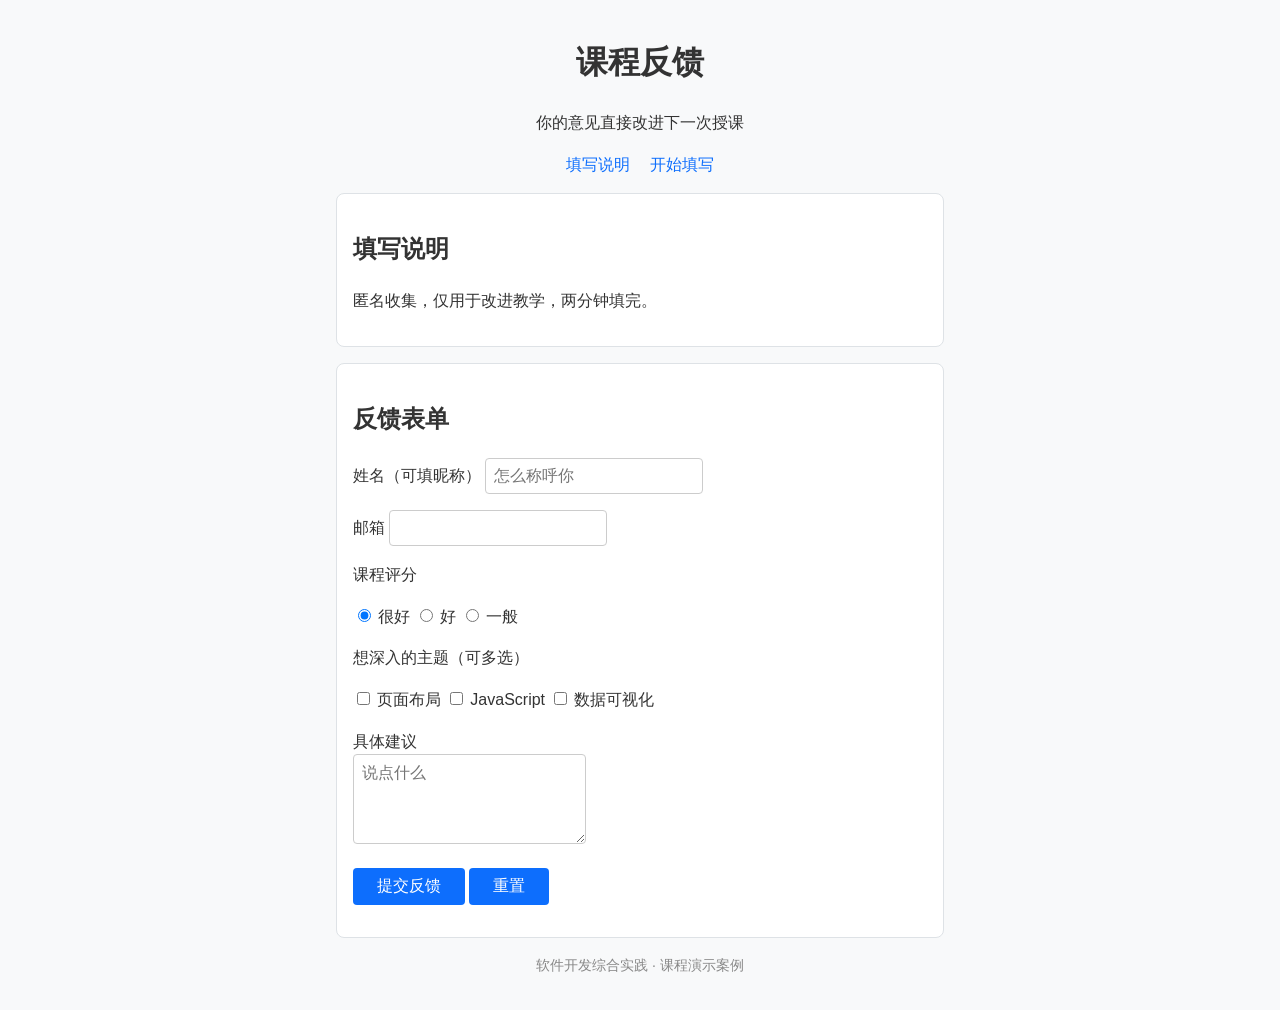
<file: feedback-form/index.html>
<!DOCTYPE html>
<html lang="zh-CN">
<head>
  <meta charset="UTF-8">
  <meta name="viewport" content="width=device-width, initial-scale=1.0">
  <title>课程反馈</title>
<link rel="stylesheet" href="css/style.css">
</head>
<body>
  <header>
    <h1>课程反馈</h1>
    <p>你的意见直接改进下一次授课</p>
  </header>
  <nav>
    <a href="#intro">填写说明</a>
    <a href="#form">开始填写</a>
  </nav>
  <main>
    <section id="intro">
      <h2>填写说明</h2>
      <p>匿名收集，仅用于改进教学，两分钟填完。</p>
    </section>
    <section id="form">
      <h2>反馈表单</h2>
      <form action="#" method="get">
        <p>
          <label for="name">姓名（可填昵称）</label>
          <input type="text" id="name" name="name" placeholder="怎么称呼你" required>
        </p>
        <p>
          <label for="mail">邮箱</label>
          <input type="email" id="mail" name="mail" required>
        </p>
        <p>课程评分</p>
        <p>
          <label><input type="radio" name="score" value="5" checked> 很好</label>
          <label><input type="radio" name="score" value="4"> 好</label>
          <label><input type="radio" name="score" value="3"> 一般</label>
        </p>
        <p>想深入的主题（可多选）</p>
        <p>
          <label><input type="checkbox" name="topic" value="layout"> 页面布局</label>
          <label><input type="checkbox" name="topic" value="js"> JavaScript</label>
          <label><input type="checkbox" name="topic" value="chart"> 数据可视化</label>
        </p>
        <p>
          <label for="advice">具体建议</label><br>
          <textarea id="advice" name="advice" rows="4" maxlength="200" placeholder="说点什么"></textarea>
        </p>
        <p>
          <button type="submit">提交反馈</button>
          <button type="reset">重置</button>
        </p>
      </form>
    </section>
  </main>
  <footer>
    <p>软件开发综合实践 · 课程演示案例</p>
  </footer>
</body>
</html>
</file>
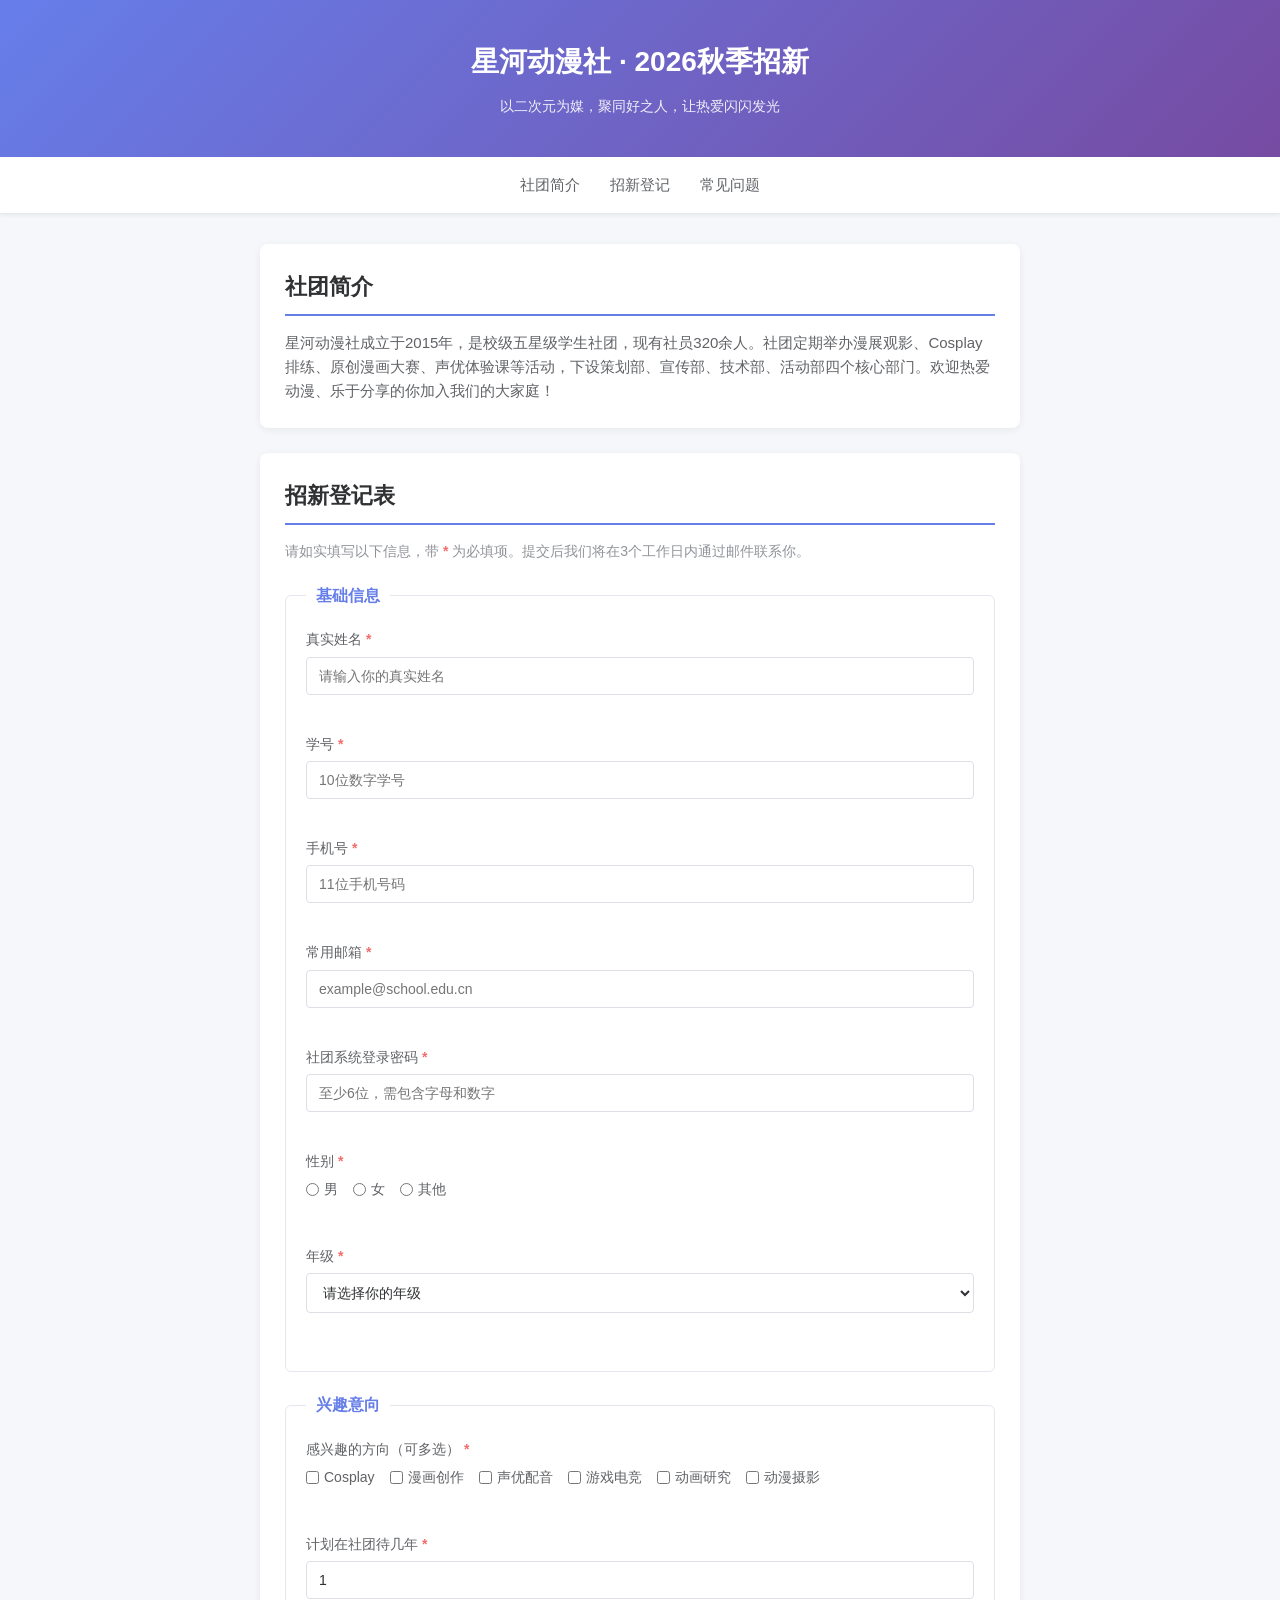
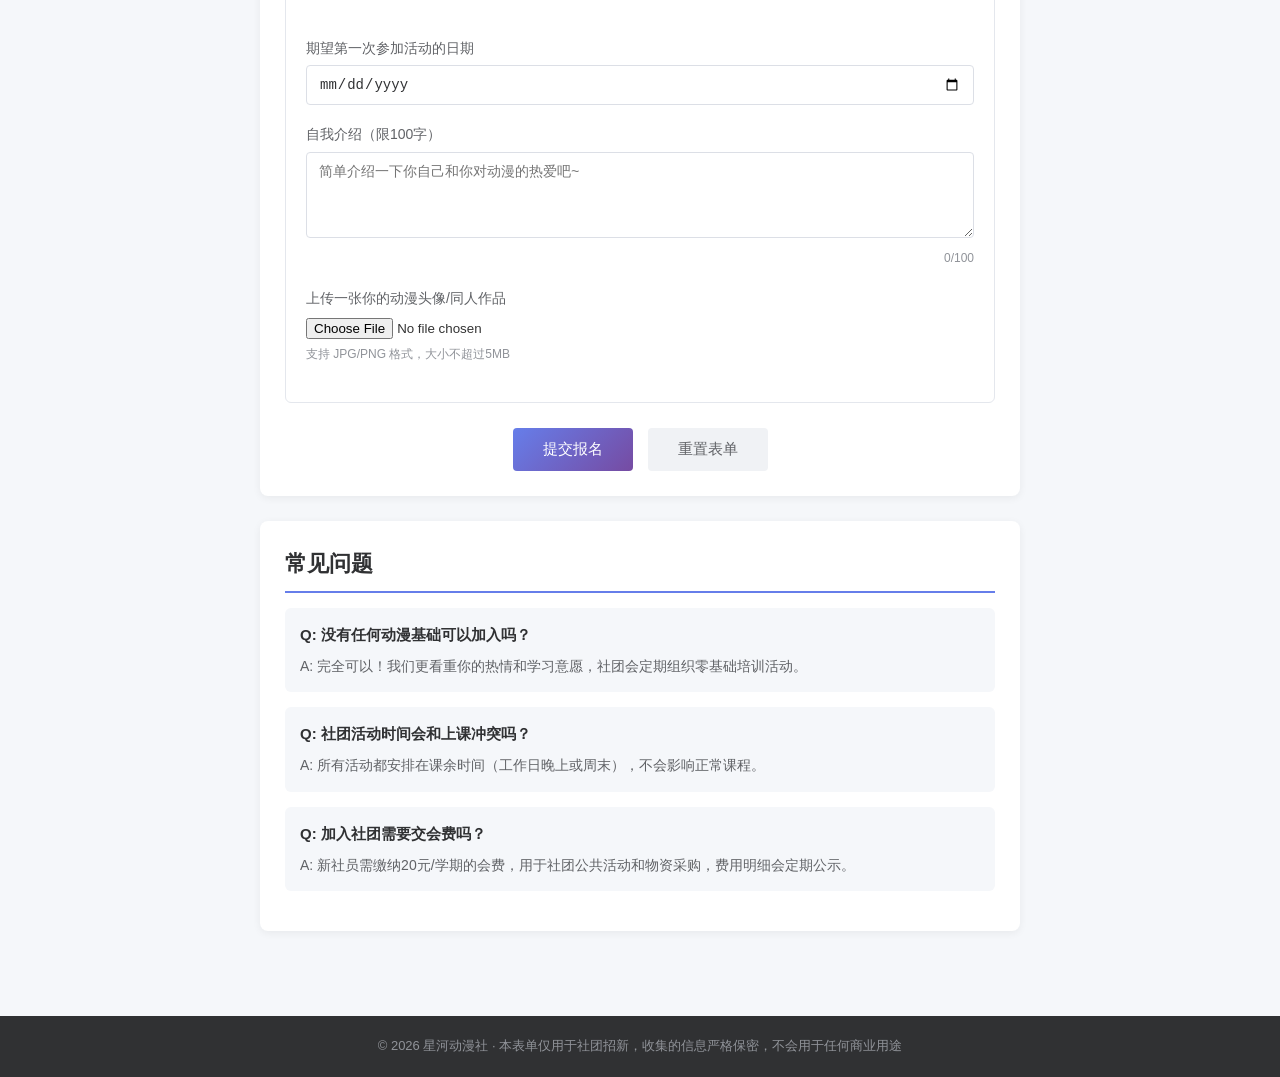
<file: zhaoxin/index.html>
<!DOCTYPE html>
<html lang="zh-CN">
<head>
    <meta charset="UTF-8">
    <meta name="viewport" content="width=device-width, initial-scale=1.0">
    <title>星河动漫社2026秋季招新登记表</title>
    <link rel="stylesheet" href="css/style.css">
</head>
<body>
    <header class="site-header">
        <div class="container">
            <h1>星河动漫社 · 2026秋季招新</h1>
            <p class="slogan">以二次元为媒，聚同好之人，让热爱闪闪发光</p>
        </div>
    </header>

    <nav class="site-nav">
        <div class="container">
            <ul>
                <li><a href="#intro">社团简介</a></li>
                <li><a href="#form">招新登记</a></li>
                <li><a href="#faq">常见问题</a></li>
            </ul>
        </div>
    </nav>

    <main class="container">
        <section id="intro" class="intro-section">
            <h2>社团简介</h2>
            <p>星河动漫社成立于2015年，是校级五星级学生社团，现有社员320余人。社团定期举办漫展观影、Cosplay排练、原创漫画大赛、声优体验课等活动，下设策划部、宣传部、技术部、活动部四个核心部门。欢迎热爱动漫、乐于分享的你加入我们的大家庭！</p>
        </section>

        <section id="form" class="form-section">
            <h2>招新登记表</h2>
            <p class="form-tip">请如实填写以下信息，带 <span class="required-mark">*</span> 为必填项。提交后我们将在3个工作日内通过邮件联系你。</p>

            <form id="joinForm" action="#" method="post">
                <fieldset class="form-group">
                    <legend>基础信息</legend>

                    <div class="form-item">
                        <label for="realname">真实姓名 <span class="required-mark">*</span></label>
                        <input type="text" id="realname" name="realname" placeholder="请输入你的真实姓名" required maxlength="20">
                        <p class="error-msg" id="err-realname"></p>
                    </div>

                    <div class="form-item">
                        <label for="studentid">学号 <span class="required-mark">*</span></label>
                        <input type="text" id="studentid" name="studentid" placeholder="10位数字学号" required pattern="\d{10}" title="学号必须为10位纯数字">
                        <p class="error-msg" id="err-studentid"></p>
                    </div>

                    <div class="form-item">
                        <label for="phone">手机号 <span class="required-mark">*</span></label>
                        <input type="text" id="phone" name="phone" placeholder="11位手机号码" required pattern="1[3-9]\d{9}" title="请输入正确的11位手机号码">
                        <p class="error-msg" id="err-phone"></p>
                    </div>

                    <div class="form-item">
                        <label for="email">常用邮箱 <span class="required-mark">*</span></label>
                        <input type="email" id="email" name="email" placeholder="example@school.edu.cn" required>
                        <p class="error-msg" id="err-email"></p>
                    </div>

                    <div class="form-item">
                        <label for="password">社团系统登录密码 <span class="required-mark">*</span></label>
                        <input type="password" id="password" name="password" placeholder="至少6位，需包含字母和数字" required pattern="^(?=.*[A-Za-z])(?=.*\d)[A-Za-z\d]{6,}$" title="密码至少6位，需同时包含字母和数字">
                        <p class="error-msg" id="err-password"></p>
                    </div>

                    <div class="form-item">
                        <label>性别 <span class="required-mark">*</span></label>
                        <div class="radio-group">
                            <label class="radio-label"><input type="radio" name="gender" value="male" required> 男</label>
                            <label class="radio-label"><input type="radio" name="gender" value="female"> 女</label>
                            <label class="radio-label"><input type="radio" name="gender" value="other"> 其他</label>
                        </div>
                        <p class="error-msg" id="err-gender"></p>
                    </div>

                    <div class="form-item">
                        <label for="grade">年级 <span class="required-mark">*</span></label>
                        <select id="grade" name="grade" required>
                            <option value="">请选择你的年级</option>
                            <option value="freshman">大一</option>
                            <option value="sophomore">大二</option>
                            <option value="junior">大三</option>
                            <option value="senior">大四</option>
                            <option value="postgraduate">研究生</option>
                        </select>
                        <p class="error-msg" id="err-grade"></p>
                    </div>
                </fieldset>

                <fieldset class="form-group">
                    <legend>兴趣意向</legend>

                    <div class="form-item">
                        <label>感兴趣的方向（可多选） <span class="required-mark">*</span></label>
                        <div class="checkbox-group">
                            <label class="checkbox-label"><input type="checkbox" name="interest" value="cosplay"> Cosplay</label>
                            <label class="checkbox-label"><input type="checkbox" name="interest" value="manga"> 漫画创作</label>
                            <label class="checkbox-label"><input type="checkbox" name="interest" value="voiceactor"> 声优配音</label>
                            <label class="checkbox-label"><input type="checkbox" name="interest" value="game"> 游戏电竞</label>
                            <label class="checkbox-label"><input type="checkbox" name="interest" value="anime"> 动画研究</label>
                            <label class="checkbox-label"><input type="checkbox" name="interest" value="photography"> 动漫摄影</label>
                        </div>
                        <p class="error-msg" id="err-interest"></p>
                    </div>

                    <div class="form-item">
                        <label for="joinyear">计划在社团待几年 <span class="required-mark">*</span></label>
                        <input type="number" id="joinyear" name="joinyear" min="1" max="4" value="1" required>
                        <p class="error-msg" id="err-joinyear"></p>
                    </div>

                    <div class="form-item">
                        <label for="expectdate">期望第一次参加活动的日期</label>
                        <input type="date" id="expectdate" name="expectdate">
                    </div>

                    <div class="form-item">
                        <label for="selfintro">自我介绍（限100字）</label>
                        <textarea id="selfintro" name="selfintro" rows="4" placeholder="简单介绍一下你自己和你对动漫的热爱吧~" maxlength="100"></textarea>
                        <p class="char-count"><span id="charNum">0</span>/100</p>
                    </div>

                    <div class="form-item">
                        <label for="avatar">上传一张你的动漫头像/同人作品</label>
                        <input type="file" id="avatar" name="avatar" accept="image/*">
                        <p class="hint">支持 JPG/PNG 格式，大小不超过5MB</p>
                    </div>
                </fieldset>

                <div class="form-actions">
                    <button type="submit" class="btn-submit">提交报名</button>
                    <button type="reset" class="btn-reset">重置表单</button>
                </div>
            </form>
        </section>

        <section id="faq" class="faq-section">
            <h2>常见问题</h2>
            <div class="faq-item">
                <h3>Q: 没有任何动漫基础可以加入吗？</h3>
                <p>A: 完全可以！我们更看重你的热情和学习意愿，社团会定期组织零基础培训活动。</p>
            </div>
            <div class="faq-item">
                <h3>Q: 社团活动时间会和上课冲突吗？</h3>
                <p>A: 所有活动都安排在课余时间（工作日晚上或周末），不会影响正常课程。</p>
            </div>
            <div class="faq-item">
                <h3>Q: 加入社团需要交会费吗？</h3>
                <p>A: 新社员需缴纳20元/学期的会费，用于社团公共活动和物资采购，费用明细会定期公示。</p>
            </div>
        </section>
    </main>

    <footer class="site-footer">
        <div class="container">
            <p>© 2026 星河动漫社 · 本表单仅用于社团招新，收集的信息严格保密，不会用于任何商业用途</p>
        </div>
    </footer>

    <script>
        const textarea = document.getElementById('selfintro');
        const charNum = document.getElementById('charNum');
        textarea.addEventListener('input', () => {
            charNum.textContent = textarea.value.length;
        });

        const form = document.getElementById('joinForm');
        form.addEventListener('submit', (e) => {
            e.preventDefault();
            let isValid = true;

            ['realname', 'studentid', 'phone', 'email', 'password'].forEach(id => {
                const input = document.getElementById(id);
                const err = document.getElementById('err-' + id);
                if (!input.value.trim()) {
                    err.textContent = '此项为必填项';
                    input.classList.add('invalid');
                    isValid = false;
                } else if (input.validity.patternMismatch || input.validity.typeMismatch) {
                    err.textContent = input.title || '输入格式不正确';
                    input.classList.add('invalid');
                    isValid = false;
                } else {
                    err.textContent = '';
                    input.classList.remove('invalid');
                }
            });

            const genderChecked = document.querySelector('input[name="gender"]:checked');
            const errGender = document.getElementById('err-gender');
            if (!genderChecked) {
                errGender.textContent = '请选择性别';
                isValid = false;
            } else {
                errGender.textContent = '';
            }

            const grade = document.getElementById('grade');
            const errGrade = document.getElementById('err-grade');
            if (!grade.value) {
                errGrade.textContent = '请选择年级';
                isValid = false;
            } else {
                errGrade.textContent = '';
            }

            const interestChecked = document.querySelectorAll('input[name="interest"]:checked');
            const errInterest = document.getElementById('err-interest');
            if (interestChecked.length === 0) {
                errInterest.textContent = '至少选择一项感兴趣的方向';
                isValid = false;
            } else {
                errInterest.textContent = '';
            }

            const joinyear = document.getElementById('joinyear');
            const errJoinyear = document.getElementById('err-joinyear');
            if (joinyear.value < 1 || joinyear.value > 4) {
                errJoinyear.textContent = '年限需在1-4年之间';
                joinyear.classList.add('invalid');
                isValid = false;
            } else {
                errJoinyear.textContent = '';
                joinyear.classList.remove('invalid');
            }

            if (isValid) {
                alert('报名提交成功！我们将在3个工作日内与你联系~');
                form.reset();
                charNum.textContent = '0';
            }
        });
    </script>
</body>
</html>
</file>
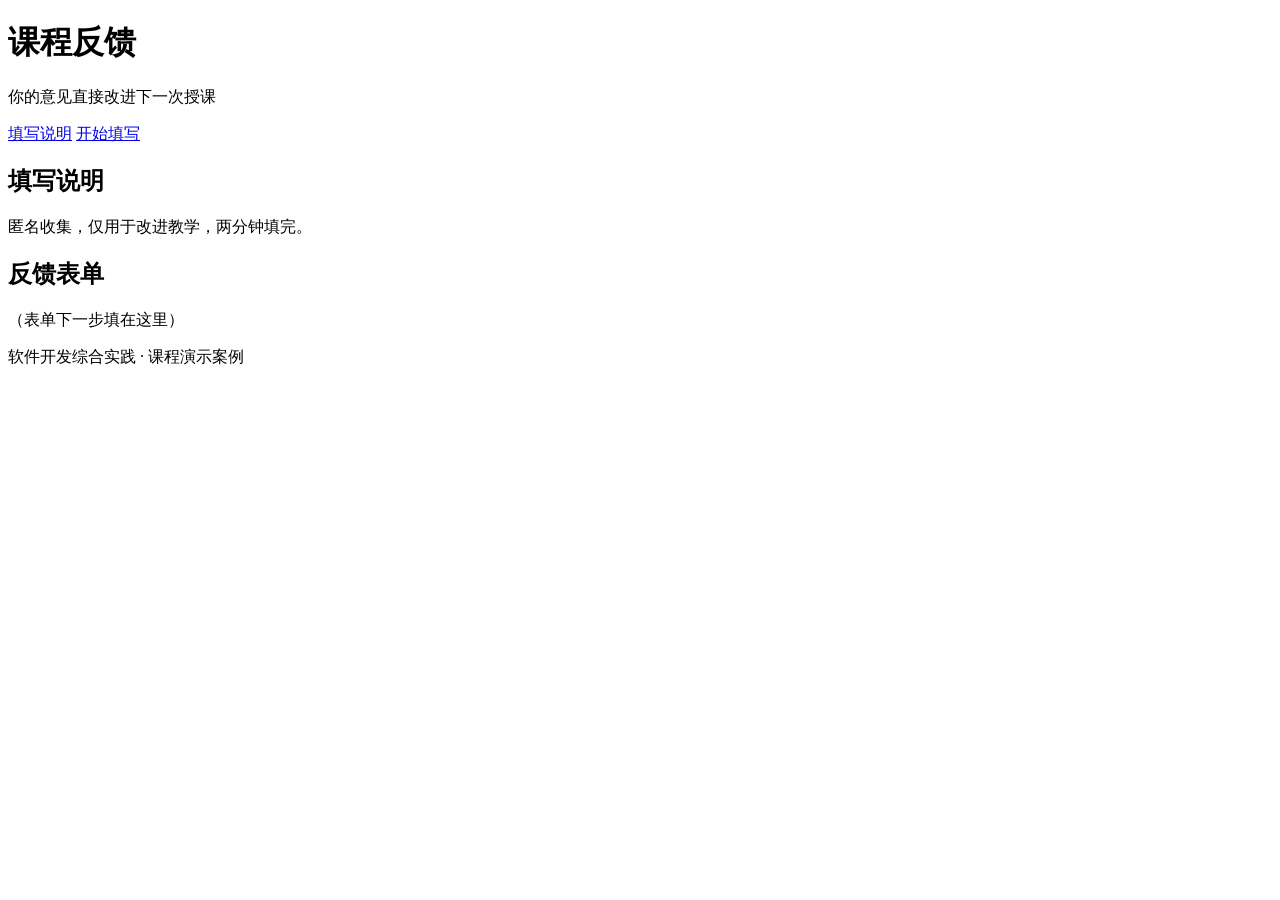
<file: collect-form/feedback-form/index.html>
<!DOCTYPE html>
<html lang="zh-CN">
<head>
  <meta charset="UTF-8">
  <meta name="viewport" content="width=device-width, initial-scale=1.0">
  <title>课程反馈</title>
</head>
<body>
  <header>
    <h1>课程反馈</h1>
    <p>你的意见直接改进下一次授课</p>
  </header>
  <nav>
    <a href="#intro">填写说明</a>
    <a href="#form">开始填写</a>
  </nav>
  <main>
    <section id="intro">
      <h2>填写说明</h2>
      <p>匿名收集，仅用于改进教学，两分钟填完。</p>
    </section>
    <section id="form">
      <h2>反馈表单</h2>
      <p>（表单下一步填在这里）</p>
    </section>
  </main>
  <footer>
    <p>软件开发综合实践 · 课程演示案例</p>
  </footer>
</body>
</html>
</file>
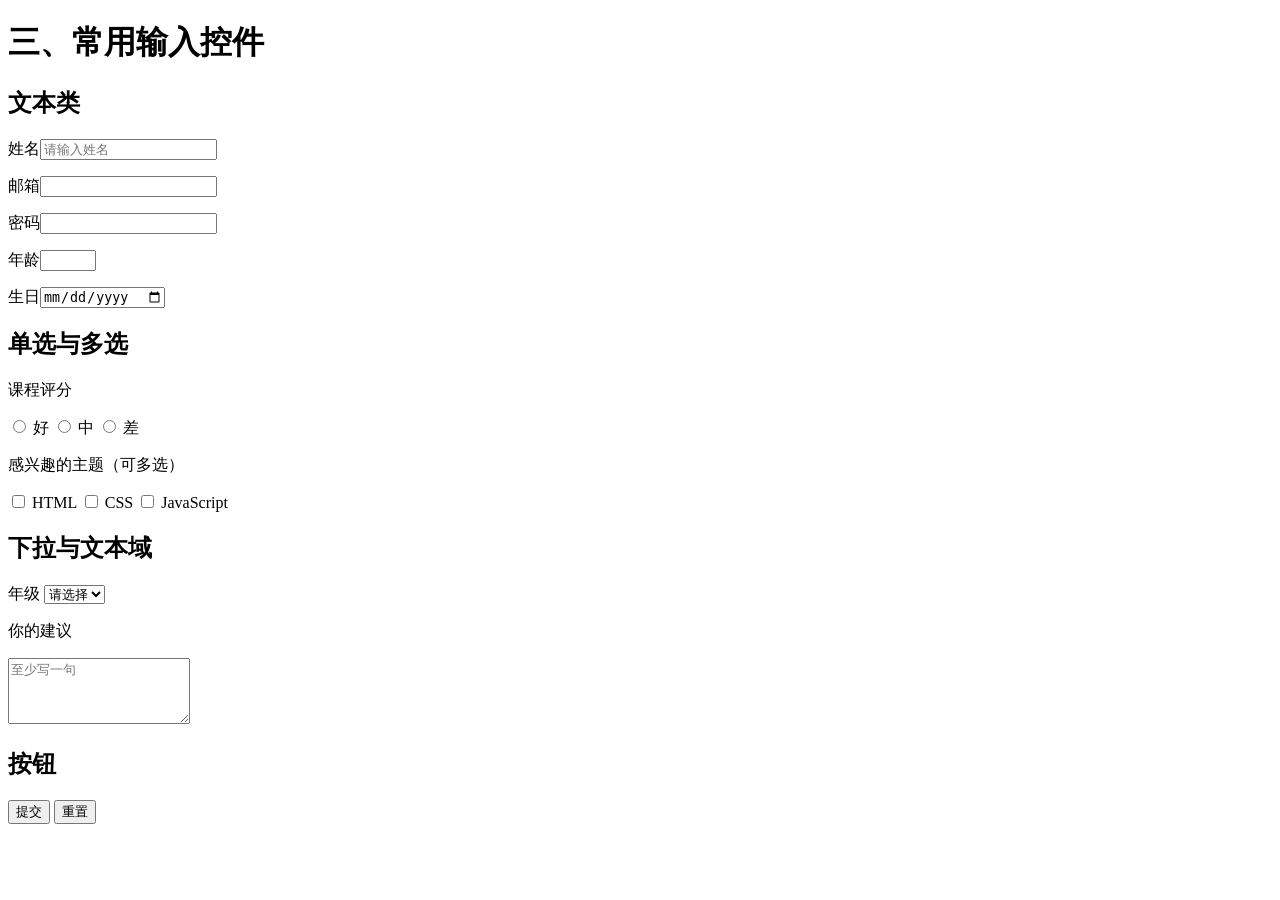
<file: form_practice.html>
<!DOCTYPE html>
<html lang="zh-CN">
<head>
  <meta charset="UTF-8">
  <title>表单练习</title>
</head>
<body>

  <h1>三、常用输入控件</h1>

  <form>

    <h2>文本类</h2>
    <p>姓名<input type="text" name="username" placeholder="请输入姓名" required></p>
    <p>邮箱<input type="email" name="mail"></p>
    <p>密码<input type="password" name="pwd"></p>
    <p>年龄<input type="number" name="age" min="16" max="120"></p>
    <p>生日<input type="date" name="birthday"></p>

    <h2>单选与多选</h2>
    <p>课程评分</p>
    <label><input type="radio" name="score" value="好"> 好</label>
    <label><input type="radio" name="score" value="中"> 中</label>
    <label><input type="radio" name="score" value="差"> 差</label>

    <p>感兴趣的主题（可多选）</p>
    <label><input type="checkbox" name="topic" value="html"> HTML</label>
    <label><input type="checkbox" name="topic" value="css"> CSS</label>
    <label><input type="checkbox" name="topic" value="js"> JavaScript</label>

    <h2>下拉与文本域</h2>
    <label for="grade">年级</label>
    <select id="grade" name="grade">
      <option value="">请选择</option>
      <option value="1">大一</option>
      <option value="2">大二</option>
    </select>

    <p><label for="advice">你的建议</label></p>
    <textarea id="advice" name="advice" rows="4" placeholder="至少写一句"></textarea>

    <h2>按钮</h2>
    <button type="submit">提交</button>
    <button type="reset">重置</button>

  </form>

</body>
</html>
</file>
<file: feedback-form/css/style.css>
* {
  box-sizing: border-box;
}

body {
  font-family: "Microsoft YaHei", "PingFang SC", sans-serif;
  color: #333;
  line-height: 1.6;
  background-color: #f8f9fa;
  max-width: 640px;
  margin: 0 auto;
  padding: 16px;
}

header {
  text-align: center;
}

nav {
  text-align: center;
  margin-bottom: 16px;
}

nav a {
  color: #0d6efd;
  text-decoration: none;
  margin: 0 8px;
}

section {
  background: #fff;
  border: 1px solid #dee2e6;
  border-radius: 8px;
  padding: 16px;
  margin-bottom: 16px;
}

input, textarea, select, button {
  font-size: 16px;
  padding: 8px;
  border: 1px solid #ccc;
  border-radius: 4px;
}

button {
  background: #0d6efd;
  color: #fff;
  border: none;
  padding: 8px 24px;
}

footer {
  text-align: center;
  color: #888;
  font-size: 14px;
}
</file>
<file: zhaoxin/css/style.css>
/* 全局重置与盒模型 */
*, *::before, *::after {
    box-sizing: border-box;
    margin: 0;
    padding: 0;
}

body {
    font-family: "PingFang SC", "Microsoft YaHei", sans-serif;
    line-height: 1.6;
    color: #333;
    background-color: #f5f7fa;
}

.container {
    max-width: 800px;
    margin: 0 auto;
    padding: 0 20px;
}

/* 头部 */
.site-header {
    background: linear-gradient(135deg, #667eea 0%, #764ba2 100%);
    color: #fff;
    padding: 40px 0;
    text-align: center;
}

.site-header h1 { font-size: 28px; margin-bottom: 10px; }
.slogan { font-size: 14px; opacity: 0.9; }

/* 导航 */
.site-nav {
    background-color: #fff;
    border-bottom: 1px solid #e4e7ed;
    position: sticky;
    top: 0;
    z-index: 100;
    box-shadow: 0 2px 4px rgba(0,0,0,0.05);
}

.site-nav ul {
    list-style: none;
    display: flex;
    justify-content: center;
    gap: 30px;
    padding: 15px 0;
}

.site-nav a {
    color: #606266;
    text-decoration: none;
    font-size: 15px;
    transition: color 0.2s;
}

.site-nav a:hover { color: #667eea; }

/* 主内容区 */
main.container { padding: 30px 20px; }

section {
    background-color: #fff;
    border-radius: 8px;
    padding: 25px;
    margin-bottom: 25px;
    box-shadow: 0 2px 8px rgba(0,0,0,0.06);
}

section h2 {
    font-size: 22px;
    color: #303133;
    margin-bottom: 15px;
    padding-bottom: 10px;
    border-bottom: 2px solid #667eea;
}

.intro-section p { color: #606266; font-size: 15px; }

/* 表单通用 */
.form-tip { font-size: 14px; color: #909399; margin-bottom: 20px; }
.required-mark { color: #f56c6c; font-weight: bold; }

.form-group {
    border: 1px solid #e4e7ed;
    border-radius: 6px;
    padding: 20px;
    margin-bottom: 20px;
}

.form-group legend {
    font-size: 16px;
    font-weight: bold;
    color: #667eea;
    padding: 0 10px;
}

.form-item { margin-bottom: 18px; }
.form-item label {
    display: block;
    margin-bottom: 6px;
    font-size: 14px;
    color: #606266;
    font-weight: 500;
}

/* 输入框统一样式 */
.form-item input[type="text"],
.form-item input[type="email"],
.form-item input[type="password"],
.form-item input[type="number"],
.form-item input[type="date"],
.form-item select,
.form-item textarea {
    width: 100%;
    padding: 10px 12px;
    border: 1px solid #dcdfe6;
    border-radius: 4px;
    font-size: 14px;
    color: #303133;
    background-color: #fff;
    transition: border-color 0.2s, box-shadow 0.2s;
}

.form-item input:focus,
.form-item select:focus,
.form-item textarea:focus {
    outline: none;
    border-color: #667eea;
    box-shadow: 0 0 0 3px rgba(102,126,234,0.15);
}

.form-item input.invalid { border-color: #f56c6c; }

textarea { resize: vertical; min-height: 80px; }
.char-count { font-size: 12px; color: #909399; text-align: right; margin-top: 4px; }
.hint { font-size: 12px; color: #909399; margin-top: 4px; }
.error-msg { font-size: 12px; color: #f56c6c; margin-top: 4px; min-height: 16px; }

/* 单选/多选 */
.radio-group, .checkbox-group {
    display: flex;
    flex-wrap: wrap;
    gap: 15px;
}

.radio-label, .checkbox-label {
    display: flex !important;
    align-items: center;
    gap: 5px;
    font-weight: normal !important;
    cursor: pointer;
}

.radio-label input, .checkbox-label input {
    width: auto !important;
    cursor: pointer;
}

/* 按钮 */
.form-actions {
    display: flex;
    gap: 15px;
    justify-content: center;
    margin-top: 25px;
}

.btn-submit, .btn-reset {
    padding: 12px 30px;
    font-size: 15px;
    border: none;
    border-radius: 4px;
    cursor: pointer;
    transition: opacity 0.2s, transform 0.1s;
}

.btn-submit {
    background: linear-gradient(135deg, #667eea 0%, #764ba2 100%);
    color: #fff;
}

.btn-reset { background-color: #f0f2f5; color: #606266; }
.btn-submit:hover, .btn-reset:hover { opacity: 0.9; }
.btn-submit:active, .btn-reset:active { transform: scale(0.98); }

/* FAQ */
.faq-item {
    margin-bottom: 15px;
    padding: 15px;
    background-color: #f5f7fa;
    border-radius: 6px;
}

.faq-item h3 { font-size: 15px; color: #303133; margin-bottom: 8px; }
.faq-item p { font-size: 14px; color: #606266; }

/* 页脚 */
.site-footer {
    background-color: #303133;
    color: #909399;
    text-align: center;
    padding: 20px 0;
    margin-top: 30px;
}

.site-footer p { font-size: 13px; }

/* 响应式 */
@media (max-width: 600px) {
    .site-header h1 { font-size: 22px; }
    .site-nav ul { gap: 15px; }
    section { padding: 15px; }
    .radio-group, .checkbox-group { flex-direction: column; gap: 10px; }
    .form-actions { flex-direction: column; }
    .btn-submit, .btn-reset { width: 100%; }
}
</file>
